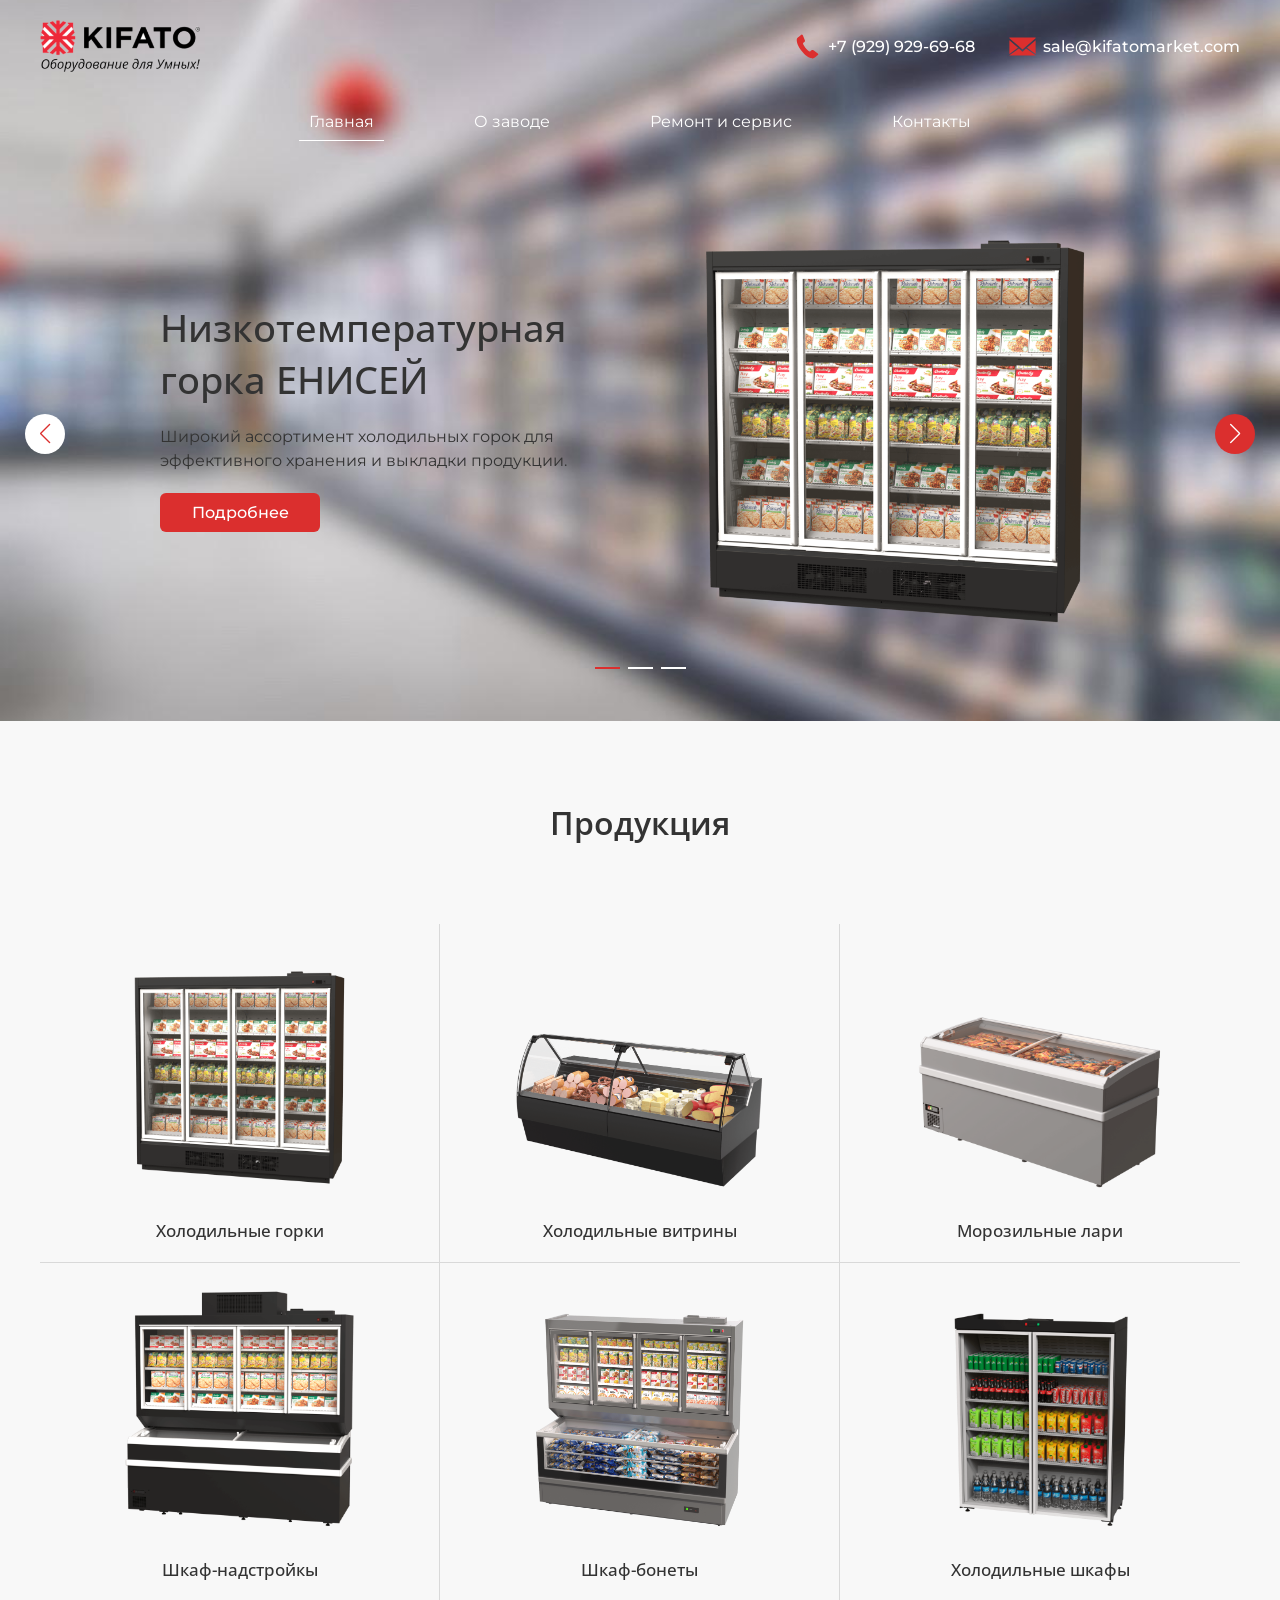
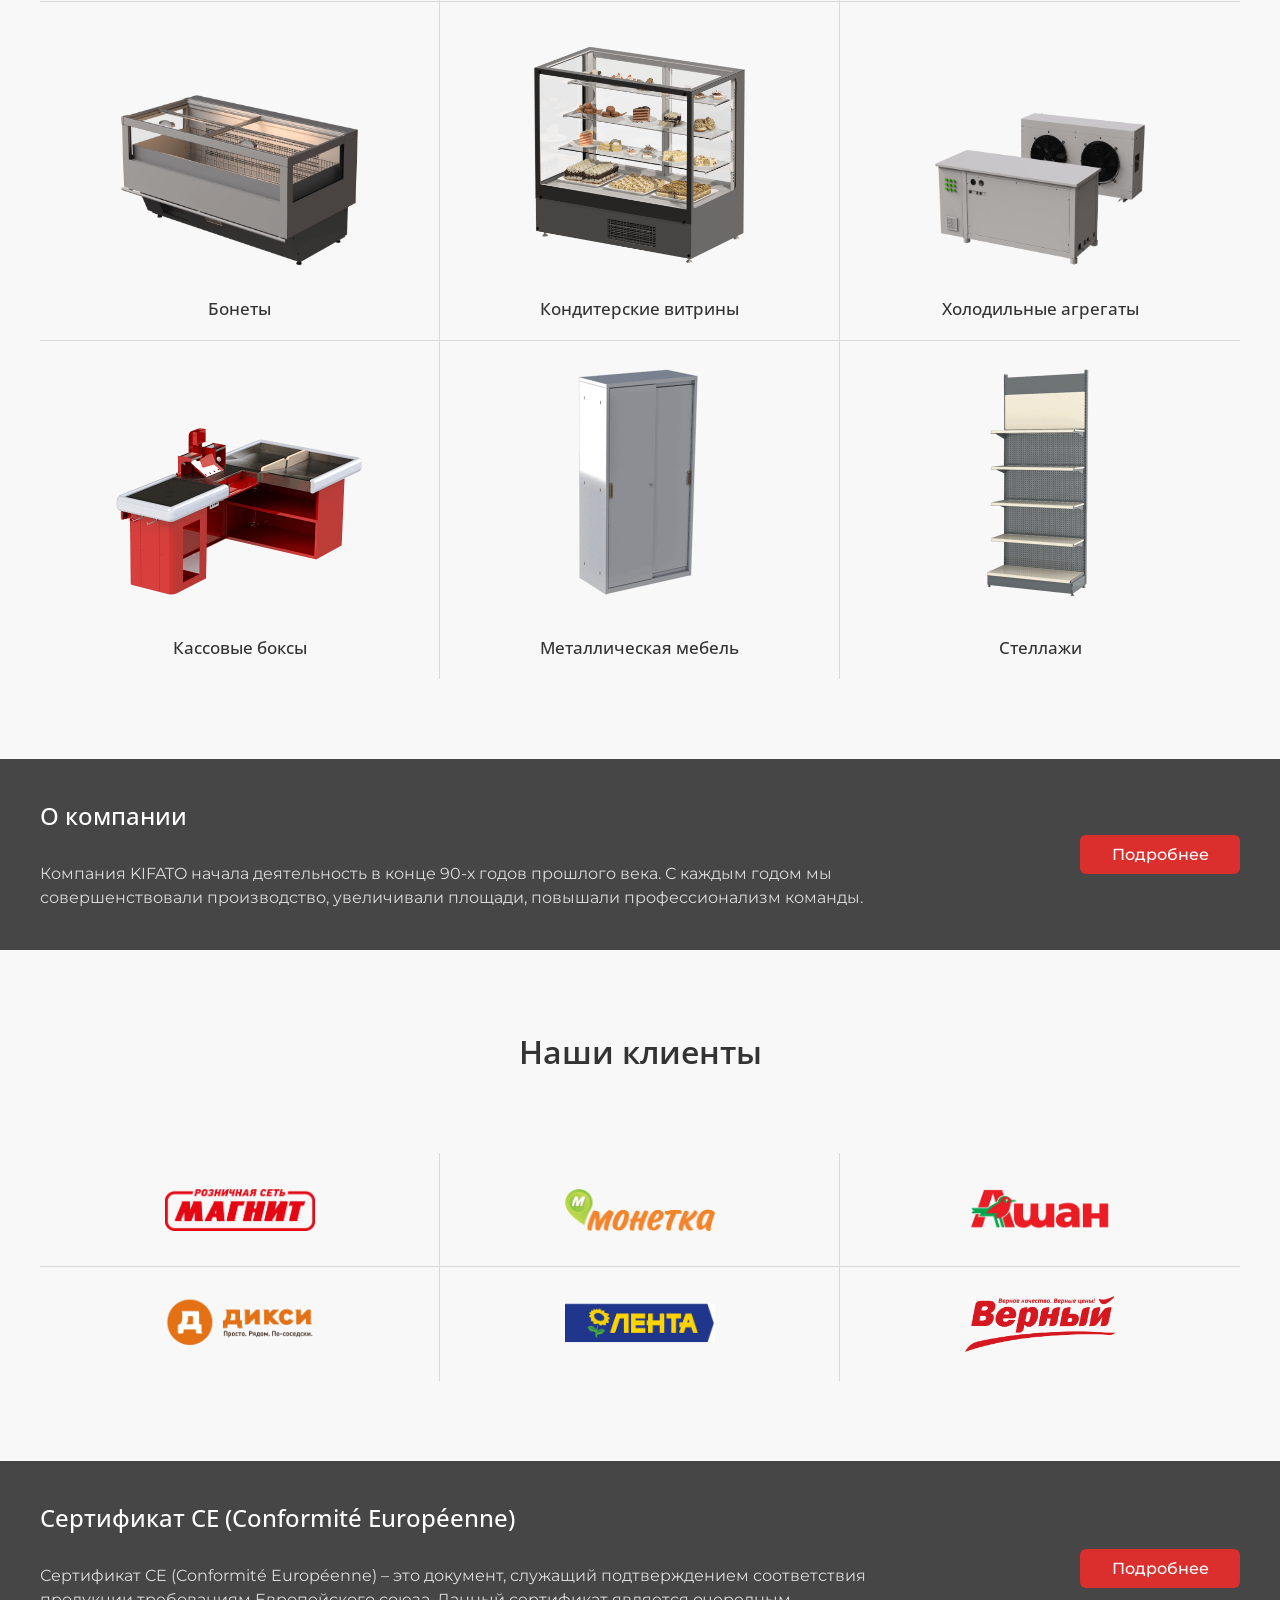
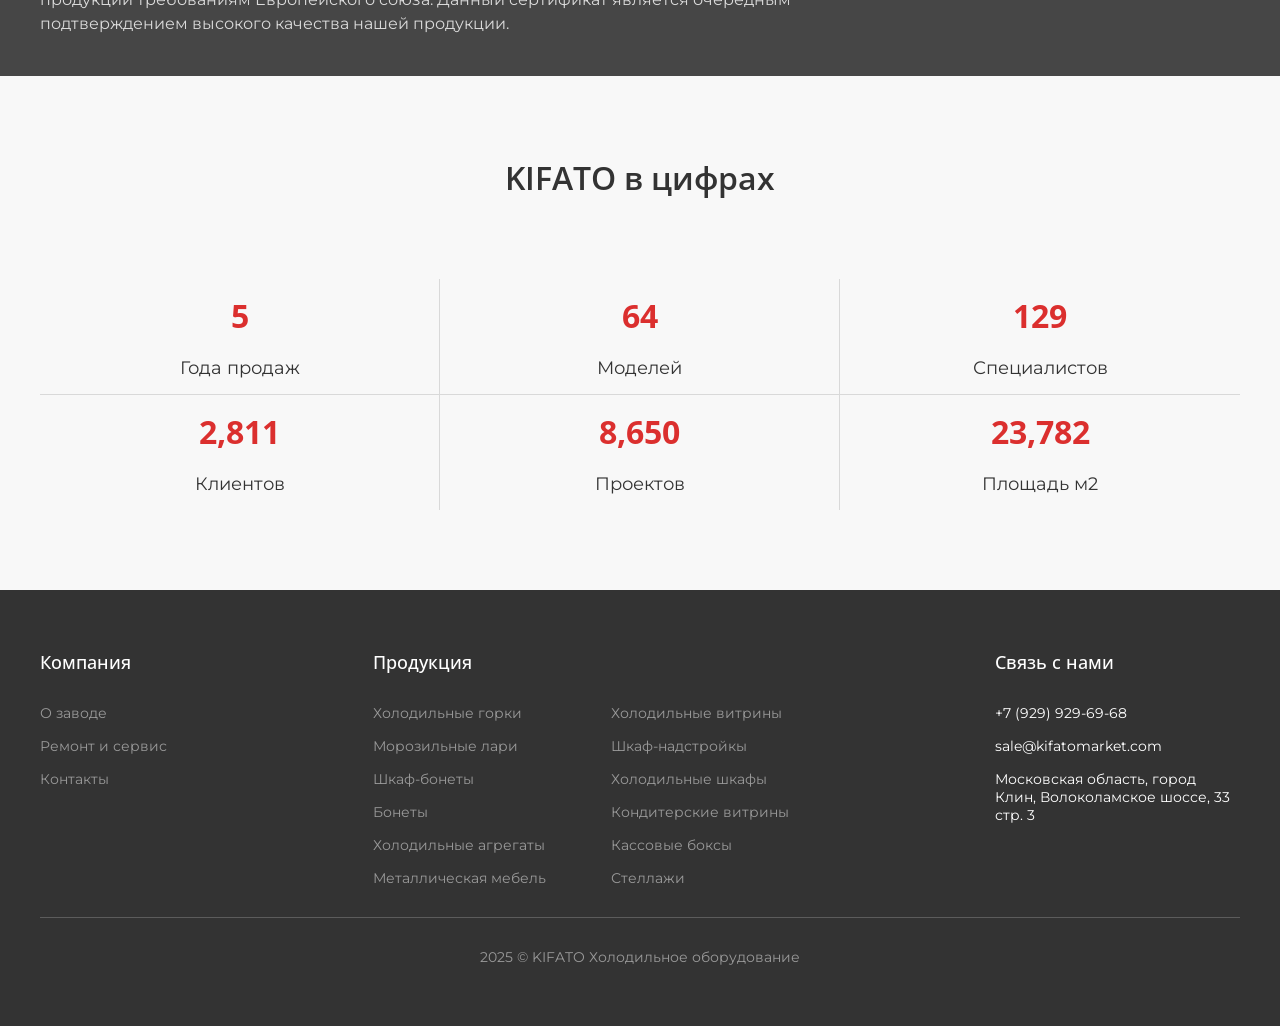
<file: index.html>
<!DOCTYPE html>
<html lang="en">
<head>
    <meta charset="UTF-8">
    <!-- <meta name="viewport" content="width=device-width, initial-scale=1.0"> -->
    <meta name="viewport" content="width=device-width, initial-scale=1.0, maximum-scale=1.0, user-scalable=no">
    <meta name="keywords" content="">
    <meta name="description" content="">
    <meta property="og:url" content="">
    <meta property="og:title" content="KIFATO - Холодильное оборудование">
    <meta property="og:description" content="">
    <meta property="og:type" content="website">
    <meta property="og:image" content="">
    <title>KIFATO - Холодильное оборудование</title>
    <link rel="stylesheet" href="./css/main.css">
    <link rel="stylesheet" href="https://cdn.jsdelivr.net/npm/swiper@11/swiper-bundle.min.css"/>
    <link rel="shortcut icon" href="./img/logo/kifato-icon.png" type="image/x-icon">
</head>
<body>

    <header class="header">

        <div class="header__nav-top">
            <div class="container">
                <div class="header__nav-wrapper">
                    <div class="header__logo">
                        <div class="logo">
                            <img src="./img/logo/kifato.png" alt="Kifato" class="logo__img">
                        </div>
                    </div>
                    <div class="header__contact">
                        <ul class="header__contact-list">
                            <li class="header__contact-item">
                                <a href="tel:+79299296968" class="header__contact-link" target="_blank" rel="nofollow noopener">
                                    <svg fill="#db2f2e" width="64px" height="64px" viewBox="0 0 32 32" xmlns="http://www.w3.org/2000/svg">
                                        <g id="SVGRepo_bgCarrier" stroke-width="0"/>
                                        <g id="SVGRepo_tracerCarrier" stroke-linecap="round" stroke-linejoin="round"/>
                                        <g id="SVGRepo_iconCarrier">
                                        <path d="M11.748 5.773S11.418 5 10.914 5c-.496 0-.754.229-.926.387S6.938 7.91 6.938 7.91s-.837.731-.773 2.106c.054 1.375.323 3.332 1.719 6.058 1.386 2.72 4.855 6.876 7.047 8.337 0 0 2.031 1.558 3.921 2.191.549.173 1.647.398 1.903.398.26 0 .719 0 1.246-.385.536-.389 3.543-2.807 3.543-2.807s.736-.665-.119-1.438c-.859-.773-3.467-2.492-4.025-2.944-.559-.459-1.355-.257-1.699.054-.343.313-.956.828-1.031.893-.112.086-.419.365-.763.226-.438-.173-2.234-1.148-3.899-3.426-1.655-2.276-1.837-3.02-2.084-3.824a.56.56 0 0 1 .225-.657c.248-.172 1.161-.933 1.161-.933s.591-.583.344-1.27-1.906-4.716-1.906-4.716z"/>
                                        </g>
                                    </svg>
                                    <span class="header__contact-txt">+7 (929) 929-69-68</span>
                                </a>
                            </li>
                            <li class="header__contact-item">
                                <a href="mailto:sale@kifatomarket.com" class="header__contact-link" target="_blank" rel="nofollow noopener">
                                    <svg fill="#db2f2e" width="64px" height="64px" viewBox="-4 0 32 32" version="1.1" xmlns="http://www.w3.org/2000/svg">
                                        <g id="SVGRepo_bgCarrier" stroke-width="0"/>
                                        <g id="SVGRepo_tracerCarrier" stroke-linecap="round" stroke-linejoin="round"/>
                                        <g id="SVGRepo_iconCarrier"> <title>mail</title> <path d="M24 8.375l-12 10.281-12-10.281v-0.594h24v0.594zM24 22.875l-7.938-5.719 7.938-6.875v12.594zM0 10.281l7.938 6.875-7.938 5.719v-12.594zM12 20.688l3.281-2.875 8.719 6.281v0.125h-24v-0.125l8.719-6.281z"/> </g>
                                    </svg>
                                    <span class="header__contact-txt">sale@kifatomarket.com</span>
                                </a>
                            </li>
                        </ul>
                    </div>
                    <div class="header__burger"></div>
                </div>
            </div>
        </div>

        <div class="header__nav-bottom">
            <div class="container">
                <nav class="nav">
                    <ul class="nav__list">
                        <li class="nav__list-item">
                            <a href="./index.html" class="nav__list-link nav__list-link--active">Главная</a>
                        </li>
                        <li class="nav__list-item">
                            <a href="./factory.html" class="nav__list-link">О заводе</a>
                        </li>
                        <li class="nav__list-item">
                            <a href="#!" class="nav__list-link">Ремонт и сервис</a>
                        </li>
                        <li class="nav__list-item">
                            <a href="#!" class="nav__list-link">Контакты</a>
                        </li>
                    </ul>
                </nav>
            </div>
        </div>

        <div class="hero">
            <div class="container container--lg">
                <div class="hero__container">
                    <div class="hero__slider">

                        <div class="swiper">
                            <div class="swiper-wrapper">

                                <div class="swiper-slide">
                                    <div class="slide">
                                        <div class="slide__content">
                                            <h1 class="slide__title title-1">Низкотемпературная горка ЕНИСЕЙ</h1>
                                            <div class="slide__desc">
                                                <p>Широкий ассортимент холодильных горок для эффективного хранения и выкладки продукции.</p>
                                            </div>
                                            <div class="slide__button">
                                                <a href="#!" class="button button--more">
                                                    <span>Подробнее</span>
                                                </a>
                                            </div>
                                        </div>
                                        <div class="slide__img">
                                            <img src="./img/catalogs/gorki/enisey-2500-vstroyka.png" alt="Холодильная горка">
                                        </div>
                                    </div>
                                </div>

                                <div class="swiper-slide">
                                    <div class="slide">
                                        <div class="slide__content">
                                            <h1 class="slide__title title-1">Холодильная витрина АЛЯСКА</h1>
                                            <div class="slide__desc">
                                                <p>Практичные холодильные витрины для ежедневной работы: легко обслуживать, удобно выкладывать.</p>
                                            </div>
                                            <div class="slide__button">
                                                <a href="#!" class="button button--more">
                                                    <span>Подробнее</span>
                                                </a>
                                            </div>
                                        </div>
                                        <div class="slide__img">
                                            <img src="./img/catalogs/vitrini/alyaska-2500.png" alt="Холодильная витрина">
                                        </div>
                                    </div>
                                </div>

                                <div class="swiper-slide">
                                    <div class="slide">
                                        <div class="slide__content">
                                            <h1 class="slide__title title-1">Ларь бонета ВЕНЕЦИЯ</h1>
                                            <div class="slide__desc">
                                                <p>Простор внутри, максимум обзора снаружи. Лари-бонеты, которые упрощают выкладку и делают товар заметнее.</p>
                                            </div>
                                            <div class="slide__button">
                                                <a href="#!" class="button button--more">
                                                    <span>Подробнее</span>
                                                </a>
                                            </div>
                                        </div>
                                        <div class="slide__img">
                                            <img src="./img/catalogs/lar-boneti/venecia-2500.png" alt="Морозильный ларь">
                                        </div>
                                    </div>
                                </div>

                            </div>
                            <div class="swiper-button-prev"></div>
                            <div class="swiper-button-next"></div>
                            <div class="swiper-pagination"></div>
                        </div>

                    </div>
                </div>
            </div>
        </div>

    </header>

    <!-- <header class="header">

        <div class="header__nav-top">
            <div class="container">
                <div class="header__nav-wrapper">
                    <div class="header__logo">
                        <div class="logo">
                            <img src="./img/logo/kifato.png" alt="Kifato" class="logo__img">
                        </div>
                    </div>
                    <div class="header__contact">
                        <ul class="header__contact-list">
                            <li class="header__contact-item">
                                <a href="tel:+79299296968" class="header__contact-link" target="_blank" rel="nofollow noopener">
                                    <svg fill="#db2f2e" width="64px" height="64px" viewBox="0 0 32 32" xmlns="http://www.w3.org/2000/svg">
                                        <g id="SVGRepo_bgCarrier" stroke-width="0"/>
                                        <g id="SVGRepo_tracerCarrier" stroke-linecap="round" stroke-linejoin="round"/>
                                        <g id="SVGRepo_iconCarrier">
                                        <path d="M11.748 5.773S11.418 5 10.914 5c-.496 0-.754.229-.926.387S6.938 7.91 6.938 7.91s-.837.731-.773 2.106c.054 1.375.323 3.332 1.719 6.058 1.386 2.72 4.855 6.876 7.047 8.337 0 0 2.031 1.558 3.921 2.191.549.173 1.647.398 1.903.398.26 0 .719 0 1.246-.385.536-.389 3.543-2.807 3.543-2.807s.736-.665-.119-1.438c-.859-.773-3.467-2.492-4.025-2.944-.559-.459-1.355-.257-1.699.054-.343.313-.956.828-1.031.893-.112.086-.419.365-.763.226-.438-.173-2.234-1.148-3.899-3.426-1.655-2.276-1.837-3.02-2.084-3.824a.56.56 0 0 1 .225-.657c.248-.172 1.161-.933 1.161-.933s.591-.583.344-1.27-1.906-4.716-1.906-4.716z"/>
                                        </g>
                                    </svg>
                                    <span class="header__contact-txt">+7 (929) 929-69-68</span>
                                </a>
                            </li>
                            <li class="header__contact-item">
                                <a href="mailto:sale@kifatomarket.com" class="header__contact-link" target="_blank" rel="nofollow noopener">
                                    <svg fill="#db2f2e" width="64px" height="64px" viewBox="-4 0 32 32" version="1.1" xmlns="http://www.w3.org/2000/svg">
                                        <g id="SVGRepo_bgCarrier" stroke-width="0"/>
                                        <g id="SVGRepo_tracerCarrier" stroke-linecap="round" stroke-linejoin="round"/>
                                        <g id="SVGRepo_iconCarrier"> <title>mail</title> <path d="M24 8.375l-12 10.281-12-10.281v-0.594h24v0.594zM24 22.875l-7.938-5.719 7.938-6.875v12.594zM0 10.281l7.938 6.875-7.938 5.719v-12.594zM12 20.688l3.281-2.875 8.719 6.281v0.125h-24v-0.125l8.719-6.281z"/> </g>
                                    </svg>
                                    <span class="header__contact-txt">sale@kifatomarket.com</span>
                                </a>
                            </li>
                        </ul>
                    </div>
                    <div class="header__burger"></div>
                </div>
            </div>
        </div>

        <div class="header__nav-bottom">
            <div class="container">
                <nav class="nav">
                    <ul class="nav__list">
                        <li class="nav__list-item">
                            <a href="./index.html" class="nav__list-link nav__list-link--active">Главная</a>
                        </li>
                        <li class="nav__list-item">
                            <a href="./factory.html" class="nav__list-link">О заводе</a>
                        </li>
                        <li class="nav__list-item">
                            <a href="#!" class="nav__list-link">Ремонт и сервис</a>
                        </li>
                        <li class="nav__list-item">
                            <a href="#!" class="nav__list-link">Контакты</a>
                        </li>
                    </ul>
                </nav>
            </div>
        </div>

    </header> -->

    <!-- <div class="hero">
        <div class="container container--lg">
            <div class="hero__container">
                <div class="hero__slider">

                    <div class="swiper">
                        <div class="swiper-wrapper">

                            <div class="swiper-slide">
                                <div class="slide">
                                    <div class="slide__content">
                                        <h1 class="slide__title title-1">Низкотемпературная горка ЕНИСЕЙ</h1>
                                        <div class="slide__desc">
                                            <p>Широкий ассортимент холодильных горок для эффективного хранения и выкладки продукции.</p>
                                        </div>
                                        <div class="slide__button">
                                            <a href="#!" class="button button--more">
                                                <span>Подробнее</span>
                                            </a>
                                        </div>
                                    </div>
                                    <div class="slide__img">
                                        <img src="./img/catalogs/gorki/enisey-2500-vstroyka.png" alt="Холодильная горка">
                                    </div>
                                </div>
                            </div>

                            <div class="swiper-slide">
                                <div class="slide">
                                    <div class="slide__content">
                                        <h1 class="slide__title title-1">Холодильная витрина АЛЯСКА</h1>
                                        <div class="slide__desc">
                                            <p>Практичные холодильные витрины для ежедневной работы: легко обслуживать, удобно выкладывать.</p>
                                        </div>
                                        <div class="slide__button">
                                            <a href="#!" class="button button--more">
                                                <span>Подробнее</span>
                                            </a>
                                        </div>
                                    </div>
                                    <div class="slide__img">
                                        <img src="./img/catalogs/vitrini/alyaska-2500.png" alt="Холодильная витрина">
                                    </div>
                                </div>
                            </div>

                            <div class="swiper-slide">
                                <div class="slide">
                                    <div class="slide__content">
                                        <h1 class="slide__title title-1">Ларь бонета ВЕНЕЦИЯ</h1>
                                        <div class="slide__desc">
                                            <p>Простор внутри, максимум обзора снаружи. Лари-бонеты, которые упрощают выкладку и делают товар заметнее.</p>
                                        </div>
                                        <div class="slide__button">
                                            <a href="#!" class="button button--more">
                                                <span>Подробнее</span>
                                            </a>
                                        </div>
                                    </div>
                                    <div class="slide__img">
                                        <img src="./img/catalogs/lar-boneti/venecia-2500.png" alt="Морозильный ларь">
                                    </div>
                                </div>
                            </div>

                        </div>
                        <div class="swiper-button-prev"></div>
                        <div class="swiper-button-next"></div>
                        <div class="swiper-pagination"></div>
                    </div>

                </div>
            </div>
        </div>
    </div> -->

    <main class="main">

        <section class="section section--catalog">
            <div class="container">
                <div class="section__container">

                    <div class="section__header">
                        <h2 class="section__title title-2">Продукция</h2>
                    </div>

                    <div class="section__wrapper">
                        <ul class="catalog__list">

                            <li class="catalog__item border">
                                <a href="#!" class="catalog__item-link">
                                    <div class="catalog__item-img">
                                        <img src="./img/catalogs/gorki/enisey-2500-vstroyka.png" alt="Холодильная горка">
                                    </div>
                                    <h3 class="catalog__item-title title-3">Холодильные горки</h3>
                                </a>
                            </li>

                            <li class="catalog__item border">
                                <a href="#!" class="catalog__item-link">
                                    <div class="catalog__item-img">
                                        <img src="./img/catalogs/vitrini/alyaska-2500.png" alt="Холодильная витрина">
                                    </div>
                                    <h3 class="catalog__item-title title-3">Холодильные витрины</h3>
                                </a>
                            </li>

                            <li class="catalog__item border">
                                <a href="#!" class="catalog__item-link">
                                    <div class="catalog__item-img">
                                        <img src="./img/catalogs/lar-boneti/venecia-2500.png" alt="Морозильный ларь">
                                    </div>
                                    <h3 class="catalog__item-title title-3">Морозильные лари</h3>
                                </a>
                            </li>

                            <li class="catalog__item border">
                                <a href="#!" class="catalog__item-link">
                                    <div class="catalog__item-img">
                                        <img src="./img/catalogs/shkaf-nadstroyka/barcelona-2500.png" alt="Шкаф-надстройка">
                                    </div>
                                    <h3 class="catalog__item-title title-3">Шкаф-надстройкы</h3>
                                </a>
                            </li>
                            
                            <li class="catalog__item border">
                                <a href="#!" class="catalog__item-link">
                                    <div class="catalog__item-img">
                                        <img src="./img/catalogs/shkaf-boneti/chikago-2500.png" alt="Шкаф-бонета">
                                    </div>
                                    <h3 class="catalog__item-title title-3">Шкаф-бонеты</h3>
                                </a>
                            </li>

                            <li class="catalog__item border">
                                <a href="#!" class="catalog__item-link">
                                    <div class="catalog__item-img">
                                        <img src="./img/catalogs/shkafi/arktika-1400.png" alt="Холодильный шкаф">
                                    </div>
                                    <h3 class="catalog__item-title title-3">Холодильные шкафы</h3>
                                </a>
                            </li>

                            <li class="catalog__item border">
                                <a href="#!" class="catalog__item-link">
                                    <div class="catalog__item-img">
                                        <img src="./img/catalogs/boneti/boston-2500.png" alt="Бонета">
                                    </div>
                                    <h3 class="catalog__item-title title-3">Бонеты</h3>
                                </a>
                            </li>

                            <li class="catalog__item border">
                                <a href="#!" class="catalog__item-link">
                                    <div class="catalog__item-img">
                                        <img src="./img/catalogs/konditerskie-vitrini/rio-1400-kub.png" alt="Кондитерская витрина">
                                    </div>
                                    <h3 class="catalog__item-title title-3">Кондитерские витрины</h3>
                                </a>
                            </li>

                            <li class="catalog__item border">
                                <a href="#!" class="catalog__item-link">
                                    <div class="catalog__item-img">
                                        <img src="./img/catalogs/agregati/stokgolm.png" alt="Холодильный агрегат">
                                    </div>
                                    <h3 class="catalog__item-title title-3">Холодильные агрегаты</h3>
                                </a>
                            </li>

                            <li class="catalog__item border">
                                <a href="#!" class="catalog__item-link">
                                    <div class="catalog__item-img">
                                        <img src="./img/catalogs/kasoviy-boks/rim-2600.png" alt="Кассовый бокс">
                                    </div>
                                    <h3 class="catalog__item-title title-3">Кассовые боксы</h3>
                                </a>
                            </li>

                            <li class="catalog__item border">
                                <a href="#!" class="catalog__item-link">
                                    <div class="catalog__item-img">
                                        <img src="./img/catalogs/metalicheskaya-mebel/tabachniy.png" alt="Металлическая мебель">
                                    </div>
                                    <h3 class="catalog__item-title title-3">Металлическая мебель</h3>
                                </a>
                            </li>

                            <li class="catalog__item border">
                                <a href="#!" class="catalog__item-link">
                                    <div class="catalog__item-img">
                                        <img src="./img/catalogs/stelaji/pristeniy-1250.png" alt="Стеллаж">
                                    </div>
                                    <h3 class="catalog__item-title title-3">Стеллажи</h3>
                                </a>
                            </li>

                        </ul>
                    </div>

                </div>
            </div>
        </section>

        <section class="info-block info-block--company">
            <div class="container">
                <div class="info-block__container">
                    <div class="info-block__content">
                        <h4 class="info-block__title title-4">О компании</h4>
                        <div class="info-block__desc">
                            <p>Компания KIFATO начала деятельность в конце 90-х годов прошлого века. С каждым годом мы совершенствовали производство, увеличивали площади, повышали профессионализм команды.</p>
                        </div>
                    </div>
                    <div class="info-block__button">
                        <a href="./about.html" class="button button--more">
                            <span>Подробнее</span>
                        </a>
                    </div>
                </div>
            </div>
        </section>

        <section class="section section--clients">
            <div class="container">
                <div class="section__container">

                    <div class="section__header">
                        <h2 class="section__title title-2">Наши клиенты</h2>
                    </div>
                    
                    <div class="section__wrapper">
                        <ul class="clients__list">
                            <li class="client border">
                                <img src="./img/clients/magnit.png" alt="Магнит" class="client__img">
                            </li>
                            <li class="client border">
                                <img src="./img/clients/monetka.png" alt="Монетка" class="client__img">          
                            </li>
                            <li class="client border">
                                <img src="./img/clients/ashan.png" alt="Ашан" class="client__img">     
                            </li>
                            <li class="client border">
                                <img src="./img/clients/diksi.png" alt="Дикси" class="client__img">
                            </li>
                            <li class="client border">
                                <img src="./img/clients/lenta.png" alt="Лента" class="client__img">
                            </li>
                            <li class="client border">
                                <img src="./img/clients/verniy.png" alt="Верный" class="client__img">
                            </li>
                        </ul>
                    </div>

                </div>
            </div>
        </section>

        <section class="info-block info-block--certificate">
            <div class="container">
                <div class="info-block__container">
                    <div class="info-block__content">
                        <h4 class="info-block__title title-4">Сертификат CE (Conformité Européenne)</h4>
                        <div class="info-block__desc">
                            <p>Сертификат CE (Conformité Européenne) – это документ, служащий подтверждением соответствия продукции требованиям Европейского союза. Данный сертификат является очередным подтверждением высокого качества нашей продукции.</p>
                        </div>
                    </div>
                    <div class="info-block__button">
                        <a href="./about.html" class="button button--more">
                            <span>Подробнее</span>
                        </a>
                    </div>
                </div>
            </div>
        </section>

        <section class="section section--numbers">
            <div class="container">
                <div class="section__container">

                    <div class="section__header">
                        <h2 class="section__title title-2">KIFATO в цифрах</h2>
                    </div>

                    <div class="section__wrapper">
                        <ul class="numbers__list" id="numbers__list">
                            <li class="number border">
                                <div class="number__num" data-target="25">0</div>
                                <div class="number__txt">Года продаж</div>
                            </li>
                            <li class="number border">
                                <div class="number__num" data-target="300">0</div>
                                <div class="number__txt">Моделей</div>
                            </li>
                            <li class="number border">
                                <div class="number__num" data-target="600">0</div>
                                <div class="number__txt">Специалистов</div>
                            </li>
                            <li class="number border">
                                <div class="number__num" data-target="13000">0</div>
                                <div class="number__txt">Клиентов</div>
                            </li>
                            <li class="number border">
                                <div class="number__num" data-target="40000">0</div>
                                <div class="number__txt">Проектов</div>
                            </li>
                            <li class="number border">
                                <div class="number__num" data-target="110000">0</div>
                                <div class="number__txt">Площадь м2</div>
                            </li>
                        </ul>
                    </div>
                    
                </div>
            </div>
        </section>

    </main>

    <footer class="footer">
        <div class="container">
            <div class="footer__container">

                <div class="footer__nav-wrapper">

                    <div class="footer__nav footer__nav--company">
                        <h5 class="footer__title title-5">Компания</h5>
                        <ul class="footer__list">
                            <li class="footer__list-item">
                                <a href="./factory.html" class="footer__list-link">О заводе</a>
                            </li>
                            <li class="footer__list-item">
                                <a href="#!" class="footer__list-link">Ремонт и сервис</a>
                            </li>
                            <li class="footer__list-item">
                                <a href="#!" class="footer__list-link">Контакты</a>
                            </li>
                        </ul>
                    </div>

                    <div class="footer__nav footer__nav--catalog">
                        <h5 class="footer__title title-5">Продукция</h5>
                        <ul class="footer__list">
                            <li class="footer__list-item">
                                <a href="#!" class="footer__list-link">Холодильные горки</a>
                            </li>
                            <li class="footer__list-item">
                                <a href="#!" class="footer__list-link">Холодильные витрины</a>
                            </li>
                            <li class="footer__list-item">
                                <a href="#!" class="footer__list-link">Морозильные лари</a>
                            </li>
                            <li class="footer__list-item">
                                <a href="#!" class="footer__list-link">Шкаф-надстройкы</a>
                            </li>
                            <li class="footer__list-item">
                                <a href="#!" class="footer__list-link">Шкаф-бонеты</a>
                            </li>
                            <li class="footer__list-item">
                                <a href="#!" class="footer__list-link">Холодильные шкафы</a>
                            </li>
                            <li class="footer__list-item">
                                <a href="#!" class="footer__list-link">Бонеты</a>
                            </li>
                            <li class="footer__list-item">
                                <a href="#!" class="footer__list-link">Кондитерские витрины</a>
                            </li> 
                            <li class="footer__list-item">
                                <a href="#!" class="footer__list-link">Холодильные агрегаты</a>
                            </li>
                            <li class="footer__list-item">
                                <a href="#!" class="footer__list-link">Кассовые боксы</a>
                            </li>
                            <li class="footer__list-item">
                                <a href="#!" class="footer__list-link">Металлическая мебель</a>
                            </li>
                            <li class="footer__list-item">
                                <a href="#!" class="footer__list-link">Стеллажи</a>
                            </li>
                        </ul>
                    </div>

                    <div class="footer__nav footer__nav--contact">
                        <h5 class="footer__title title-5">Связь с нами</h5>
                        <ul class="footer__list">
                            <li class="footer__list-item">
                                <a href="tel:+79299296968" class="footer__list-link" target="_blank" rel="nofollow noopener">
                                    +7 (929) 929-69-68
                                </a>
                            </li>
                            <li class="footer__list-item">
                                <a href="mailto:sale@kifatomarket.com" class="footer__list-link" target="_blank" rel="nofollow noopener">
                                    sale@kifatomarket.com
                                </a>
                            </li>
                            <li class="footer__list-item">
                                <address class="address">
                                    Московская область, город Клин, Волоколамское шоссе, 33 стр. 3
                                </address>
                            </li>
                        </ul>
                    </div>

                </div>

                <div class="footer__copyright">
                    2025 © KIFATO Холодильное оборудование
                </div>

            </div>
        </div>
    </footer>

    <script src="https://cdn.jsdelivr.net/npm/swiper@11/swiper-bundle.min.js"></script>
    <script src="./js/nav.js"></script>
    <script src="./js/hero-slider.js"></script>
    <script src="./js/numbers.js"></script>
    
</body>
</html>
</file>
<file: css/main.css>
@charset "UTF-8";
/* Reset and base styles  */
@import url("https://fonts.googleapis.com/css2?family=Montserrat:ital,wght@0,100..900;1,100..900&family=Open+Sans:ital,wght@0,300..800;1,300..800&display=swap");
* {
  padding: 0px;
  margin: 0px;
  border: none;
}

*,
*::before,
*::after {
  box-sizing: border-box;
}

/* Links */
a, a:link, a:visited {
  text-decoration: none;
}

a:hover {
  text-decoration: none;
}

/* Common */
aside, nav, footer, header, section, main {
  display: block;
}

h1, h2, h3, h4, h5, h6, p {
  font-size: inherit;
  font-weight: inherit;
}

ul, ul li {
  list-style: none;
}

img {
  vertical-align: top;
}

img, svg {
  max-width: 100%;
  height: auto;
}

address {
  font-style: normal;
}

/* Form */
input, textarea, button, select {
  font-family: inherit;
  font-size: inherit;
  color: inherit;
  background-color: transparent;
}

input::-ms-clear {
  display: none;
}

button, input[type=submit] {
  display: inline-block;
  box-shadow: none;
  background-color: transparent;
  background: none;
  cursor: pointer;
}

input:focus, input:active,
button:focus, button:active {
  outline: none;
}

button::-moz-focus-inner {
  padding: 0;
  border: 0;
}

label {
  cursor: pointer;
}

legend {
  display: block;
}

input[type=file] {
  max-width: 100%;
}

html, body {
  font-family: "Montserrat", sans-serif;
  font-size: 16px;
  font-weight: 400;
  color: #333;
  background-color: #f8f8f8;
}

.modal-open {
  overflow: hidden;
  height: 100vh;
}

.container {
  padding: 0 15px;
  margin: 0 auto;
  max-width: 1230px;
}
.container--lg {
  max-width: 1330px;
}

.logo {
  max-width: 160px;
}

@media (max-width: 768px) {
  .logo {
    max-width: 130px;
  }
}
.title-1, .title-2, .title-3, .title-4, .title-5 {
  font-family: "Open Sans", sans-serif;
}

.title-1 {
  font-size: 38px;
  font-weight: 500;
  color: #333;
}

.title-2 {
  font-size: clamp(1.5rem, 1.273rem + 1.14vw, 2rem);
  font-weight: 600;
  color: #333;
}

.title-3 {
  font-size: clamp(0.875rem, 0.79rem + 0.43vw, 1.063rem);
  font-weight: 500;
}

.title-4 {
  font-size: clamp(1.125rem, 0.955rem + 0.85vw, 1.5rem);
  font-weight: 500;
  color: #fff;
}

.title-5 {
  font-size: clamp(1rem, 0.943rem + 0.28vw, 1.125rem);
  font-weight: 500;
  color: #fff;
}

@media (max-width: 1200px) {
  .title-1 {
    font-size: 32px;
  }
}
@media (max-width: 1024px) {
  .title-1 {
    font-size: 24px;
  }
}
@media (max-width: 768px) {
  .title-1 {
    font-size: 20px;
  }
}
@media (max-width: 600px) {
  .title-1 {
    font-size: 18px;
  }
}
.button {
  display: inline-block;
  font-weight: 500;
  text-align: center;
  border-radius: 6px;
  transition: all 0.2s ease-in;
}

.button--more {
  padding: 10px;
  width: 160px;
  color: #fff;
  background-color: #db2f2e;
}

.button--more span {
  position: relative;
  transition: 0.5s;
}

.button--more span:after {
  position: absolute;
  top: 0;
  right: -25px;
  content: "»";
  opacity: 0;
  transition: 0.5s;
}

.button--more:hover span {
  padding-right: 20px;
}

.button--more:hover span:after {
  opacity: 1;
  right: 0;
}

@media (max-width: 1024px) {
  .button {
    padding: 7px;
    font-weight: 400;
  }
  .button--more span:after {
    display: none;
  }
  .button--more:hover span {
    padding-right: 0;
  }
}
.section {
  padding: 80px 0;
}

.section__header {
  margin-bottom: 80px;
  text-align: center;
}

.catalog__list,
.clients__list,
.numbers__list {
  display: grid;
  grid-template-columns: repeat(3, 1fr);
}

.border {
  border-right: 1px solid #d9d9d9;
  border-bottom: 1px solid #d9d9d9;
}
.border:nth-child(3n) {
  border-right: none;
}
.border:nth-last-child(-n+3) {
  border-bottom: none;
}

@media (max-width: 1200px) {
  .section {
    padding: 60px 0;
  }
  .section__header {
    margin-bottom: 60px;
  }
}
@media (max-width: 1024px) {
  .section {
    padding: 40px 0;
  }
  .section__header {
    margin-bottom: 40px;
  }
}
@media (max-width: 768px) {
  .catalog__list,
  .clients__list,
  .numbers__list {
    grid-template-columns: repeat(2, 1fr);
  }
  .border:nth-child(3n) {
    border-right: 1px solid #d9d9d9;
  }
  .border:nth-child(2n) {
    border-right: none;
  }
  .border:nth-last-child(-n+3) {
    border-bottom: 1px solid #d9d9d9;
  }
  .border:nth-last-child(-n+2) {
    border-bottom: none;
  }
}
.header {
  background-image: url("./../img/hero/hero.jpeg");
  background-repeat: no-repeat;
  background-size: cover;
  background-position: center center;
}

.header__nav-top {
  padding: 20px 0;
}

.header__nav-wrapper {
  display: flex;
  justify-content: space-between;
  align-items: center;
}

.header__contact-list {
  display: flex;
  align-items: center;
  gap: 30px;
}

.header__contact-link {
  display: flex;
  align-items: center;
  gap: 3px;
  font-weight: 500;
  color: #db2f2e;
  color: #fff;
}
.header__contact-link svg {
  width: 35px;
}

.header__nav-bottom {
  padding: 10px;
}

.nav__list {
  display: flex;
  justify-content: center;
  gap: 80px;
}

.nav__list-link {
  padding: 10px;
  position: relative;
  display: inline-block;
  color: #fff;
}
.nav__list-link::after {
  position: absolute;
  left: 0;
  bottom: 0;
  content: "";
  width: 0%;
  height: 1px;
  background-color: #fff;
  transition: width 0.3s ease-in;
}
.nav__list-link--active::after {
  width: 100%;
}
.nav__list-link:hover::after {
  width: 100%;
}

.header__burger {
  display: none;
  width: 32px;
  height: 32px;
}
.header__burger::after {
  display: inline-block;
  content: "";
  width: 100%;
  height: 100%;
  background-image: url("./../img/icons/burger-menu.svg");
  background-size: 100%;
}

@media (max-width: 1024px) {
  .header__nav-top {
    padding: 10px 0;
  }
  .header__contact-link {
    font-size: 14px;
  }
  .header__nav-bottom {
    padding: 5px 0 10px;
  }
  .nav__list {
    gap: 40px;
  }
  .nav__list-link {
    padding: 10px 5px 4px;
    font-size: 14px;
  }
  .nav__list-link:hover::after {
    display: none;
  }
}
@media (max-width: 768px) {
  .header__contact-list {
    gap: 10px;
  }
  .header__contact-link svg {
    width: 30px;
  }
  .header__contact-txt {
    display: none;
  }
  .nav__list {
    gap: 20px;
  }
}
@media (max-width: 600px) {
  .header__nav-wrapper {
    justify-content: end;
  }
  .header__logo {
    margin-right: auto;
  }
  .header__nav-bottom {
    padding: 0;
    position: fixed;
    bottom: 0;
    left: 0;
    display: flex;
    align-items: center;
    justify-content: center;
    width: 100%;
    height: 0%;
    background-color: #db2f2e;
    overflow: hidden;
    z-index: 9;
    transition: 0.3s ease-in;
  }
  .header__nav-bottom--show {
    height: calc(100% - 62px);
  }
  .header__burger {
    margin-left: 10px;
    display: block;
    z-index: 99;
  }
  .nav__list {
    flex-direction: column;
    gap: 10px;
  }
  .nav__list-link {
    padding: 10px;
    font-weight: 500;
    color: #fff;
  }
  .nav__list-link::after {
    display: none;
  }
}
.hero {
  padding: 40px 0;
}

.swiper-slide {
  padding-bottom: 40px;
}

.slide {
  padding: 0 70px;
  display: grid;
  grid-template-columns: repeat(auto-fit, minmax(200px, 450px));
  justify-content: center;
  align-items: center;
  gap: 60px;
}

.slide__content {
  display: flex;
  flex-direction: column;
  row-gap: 20px;
}

.slide__desc {
  line-height: 1.5;
}

.slide__img {
  overflow: hidden;
}

.slide__img img {
  aspect-ratio: 1/1;
  object-fit: cover;
}

.swiper-button-next,
.swiper-button-prev {
  width: 40px !important;
  height: 40px !important;
  border-radius: 50%;
}

.swiper-button-prev:after,
.swiper-button-next:after {
  font-size: 20px !important;
}

.swiper-button-next.swiper-button-disabled,
.swiper-button-prev.swiper-button-disabled {
  color: #db2f2e !important;
  background-color: #fff !important;
  opacity: 1 !important;
}

.swiper-button-next, .swiper-rtl .swiper-button-prev,
.swiper-button-prev, .swiper-rtl .swiper-button-next {
  color: #fff !important;
  background-color: #db2f2e !important;
}

.swiper-pagination-bullet {
  width: 25px !important;
  height: 2px !important;
  border-radius: unset !important;
  background-color: #fff !important;
  opacity: 1 !important;
}

.swiper-pagination-bullet-active {
  background-color: #db2f2e !important;
}

@media (max-width: 1200px) {
  .hero {
    padding: 20px 0;
  }
  .swiper-slide {
    padding-bottom: 30px;
  }
  .slide {
    grid-template-columns: repeat(auto-fit, minmax(200px, 1fr));
    gap: 30px;
  }
  .slide__content {
    row-gap: 15px;
  }
  .swiper-button-next,
  .swiper-button-prev {
    width: 30px !important;
    height: 30px !important;
  }
  .swiper-button-prev:after,
  .swiper-button-next:after {
    font-size: 16px !important;
  }
  .swiper-pagination-bullet {
    width: 20px !important;
  }
}
@media (max-width: 1024px) {
  .slide {
    padding: 0 20px;
  }
  .slide__content {
    font-size: 14px;
  }
  .swiper-button-next,
  .swiper-button-prev {
    display: none !important;
  }
}
@media (max-width: 768px) {
  .slide {
    padding: 0;
  }
  .slide__content {
    font-size: 12px;
  }
  .slide .button--more {
    width: 100px;
  }
}
@media (max-width: 460px) {
  .hero {
    padding: 20px 0 10px;
  }
  .swiper-slide {
    padding-bottom: 10px;
  }
  .slide {
    position: relative;
    grid-template-columns: 150px;
    justify-content: end;
    gap: 0;
  }
  .slide__content {
    position: absolute;
    top: 0;
  }
  .slide__desc {
    width: 240px;
  }
  .slide__img {
    margin-top: 20px;
  }
}
@media (max-width: 424px) {
  .slide__desc {
    width: 320px;
  }
  .slide__img {
    margin-top: 70px;
  }
}
@media (max-width: 374px) {
  .slide__desc {
    width: 270px;
  }
  .slide__img {
    margin-top: 90px;
  }
}
.catalog__item-link {
  padding: 20px 0;
  display: flex;
  flex-direction: column;
  align-items: center;
  text-align: center;
  gap: 25px;
  color: #333;
}
.catalog__item-link:hover img {
  transform: scale(1.07);
}

.catalog__item-img {
  max-width: 250px;
}

.catalog__item-img img {
  aspect-ratio: 1/1;
  object-fit: cover;
  transition: transform 0.2s ease-in;
}

@media (max-width: 1024px) {
  .catalog__item-link {
    padding: 15px;
    gap: 20px;
  }
  .catalog__item-link:hover img {
    transform: unset;
  }
}
@media (max-width: 768px) {
  .catalog__item-link {
    padding: 10px;
  }
}
.info-block {
  padding: 40px 0;
  color: rgba(255, 255, 255, 0.8);
  background-color: #464646;
}

.info-block__container {
  display: flex;
  justify-content: space-between;
  align-items: center;
}

.info-block__content {
  max-width: 850px;
}

.info-block__title {
  margin-bottom: 30px;
}

.info-block__desc {
  line-height: 1.5;
}

@media (max-width: 1100px) {
  .info-block__container {
    flex-direction: column;
    align-items: start;
    row-gap: 30px;
  }
  .info-block__desc {
    font-size: 15px;
  }
}
.client {
  padding: 10px;
  display: flex;
  align-items: center;
  justify-content: center;
}

.client__img {
  max-width: 150px;
  width: 100%;
  object-fit: cover;
}

@media (max-width: 768px) {
  .client__img {
    height: 70px;
    object-fit: contain;
  }
}
.number {
  padding: 15px;
  display: flex;
  flex-direction: column;
  row-gap: 20px;
  text-align: center;
}

.number__num {
  font-family: "Open Sans", sans-serif;
  font-size: clamp(1.375rem, 1.091rem + 1.42vw, 2rem);
  font-weight: 700;
  color: #db2f2e;
}

.number__txt {
  font-size: 18px;
}

@media (max-width: 1024px) {
  .number {
    row-gap: 5px;
  }
  .number__txt {
    font-size: 15px;
  }
}
.footer {
  padding: 60px 0;
  font-size: 14px;
  color: #999;
  background-color: #333;
}
.footer a {
  color: #999;
  transition: color 0.2s ease-in;
}

.footer__nav-wrapper {
  padding-bottom: 30px;
  display: grid;
  grid-template-columns: repeat(3, auto);
  justify-content: space-between;
}

.footer__nav--catalog ul {
  display: grid;
  grid-template-columns: repeat(2, 1fr);
  gap: 15px 60px;
}

.footer__nav--company a:hover,
.footer__nav--catalog a:hover {
  color: #fff;
}

.footer__nav--contact,
.footer__nav--contact a {
  color: #fff;
}

.footer__title {
  margin-bottom: 30px;
}

.footer__list {
  display: flex;
  flex-direction: column;
  row-gap: 15px;
}

.address {
  max-width: 245px;
}

.footer__copyright {
  padding-top: 30px;
  text-align: center;
  border-top: 1px solid rgba(255, 255, 255, 0.2);
}

@media (max-width: 1024px) {
  .footer {
    padding: 40px 0;
    font-weight: 300;
  }
  .footer a {
    color: #fff;
  }
  .footer__title {
    margin-bottom: 20px;
  }
  .footer__nav--catalog ul {
    grid-template-columns: 1fr;
    gap: 10px 60px;
  }
  .footer__list {
    row-gap: 10px;
  }
}
@media (max-width: 768px) {
  .footer__nav-wrapper {
    grid-template-columns: 1fr;
    row-gap: 30px;
  }
}/*# sourceMappingURL=main.css.map */
</file>
